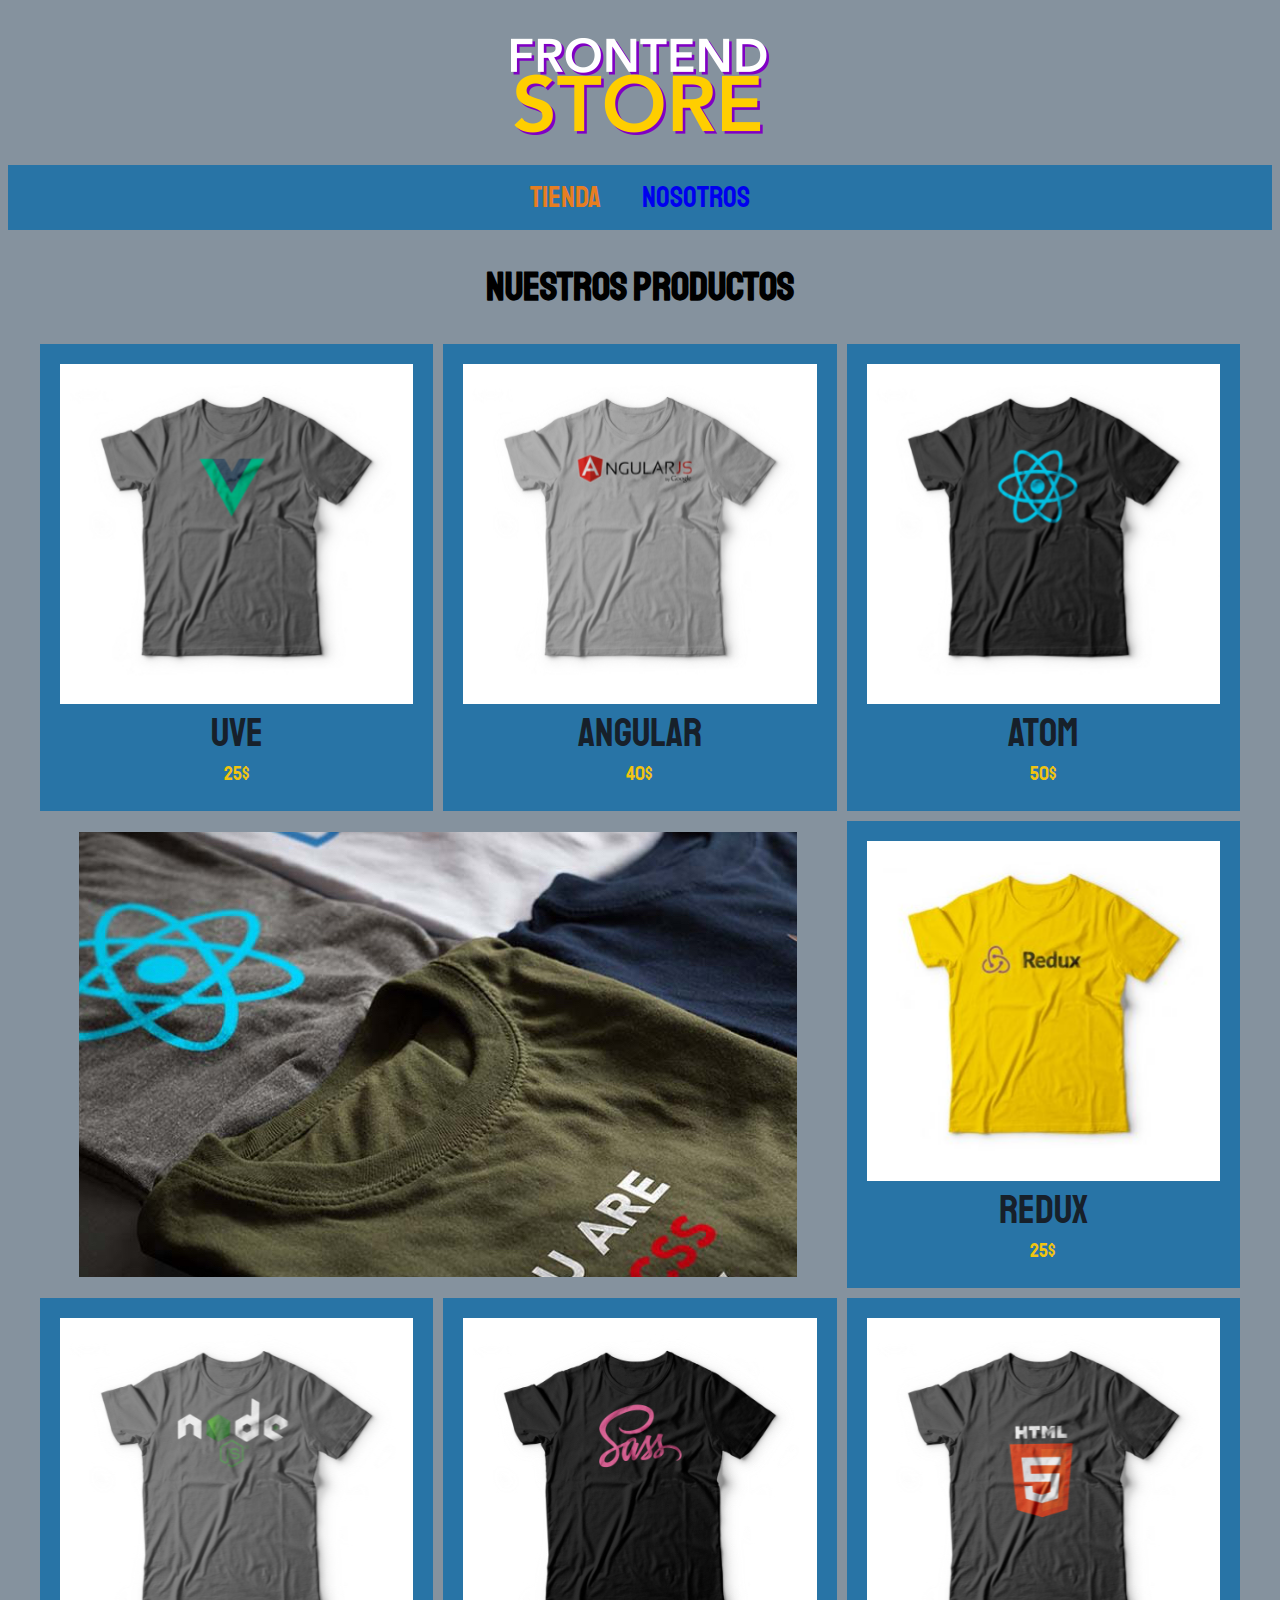
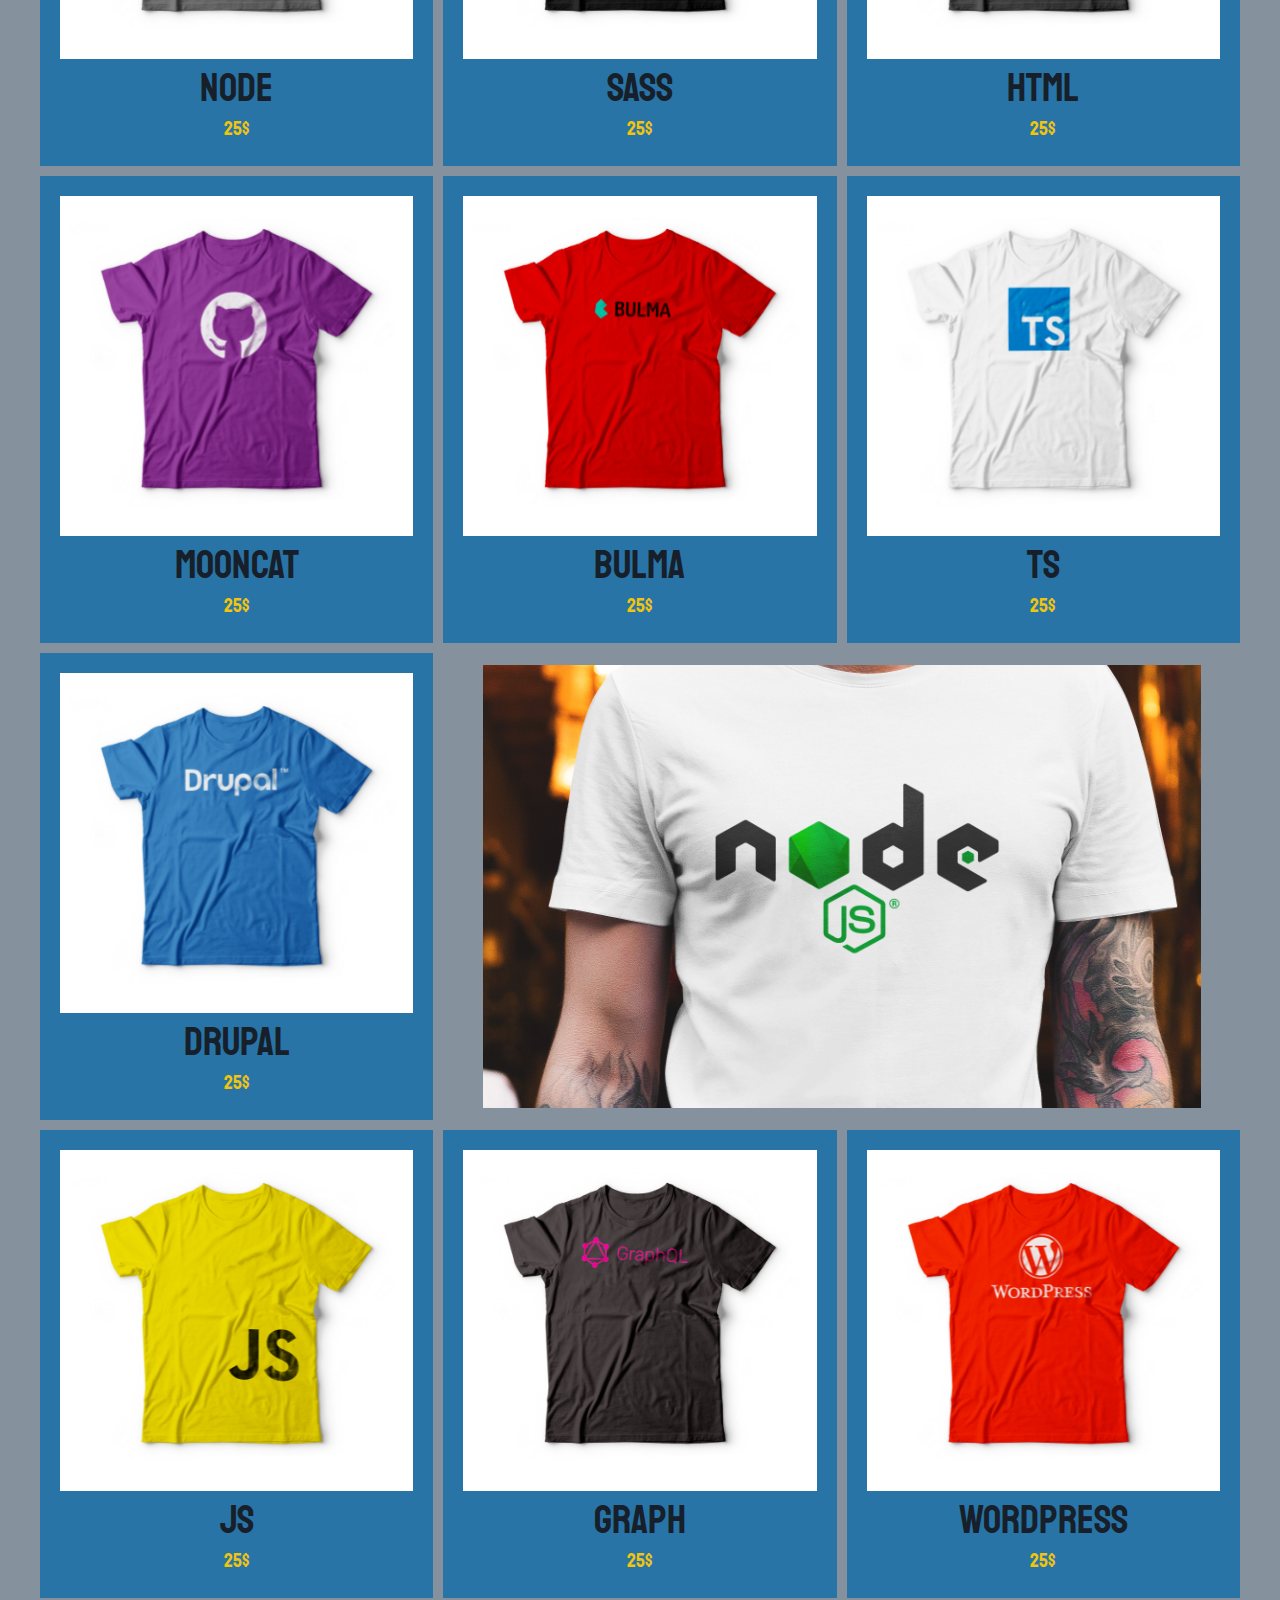
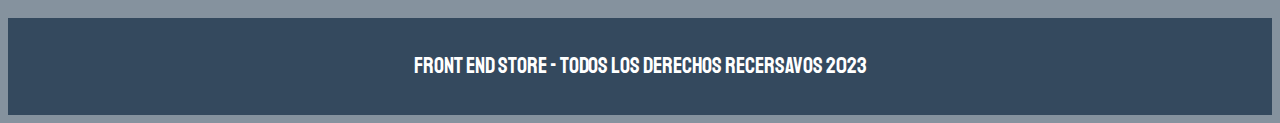
<file: index.html>
<!DOCTYPE html>
<html lang="en">

<head>
    <meta charset="UTF-8">
    <meta http-equiv="X-UA-Compatible" content="IE=edge">
    <meta name="viewport" content="width=device-width, initial-scale=1.0">
    <title>store_basic_class</title>
    <link rel="stylesheet" href="css/normalize.css">
    <link rel="preconnect" href="https://fonts.googleapis.com">
    <link rel="preconnect" href="https://fonts.gstatic.com" crossorigin>
    <link href="https://fonts.googleapis.com/css2?family=Staatliches&display=swap" rel="stylesheet">
    <link rel="stylesheet" href="css/style.css">
</head>

<body>



    <header class="header">
        <a href="index.html">

            <img class="header__logo" src="img/logo.png" alt="logotipo">
        </a>

    </header>



    <div class="fondo">
        <nav class="navegacion contenedor_2">

            <a class="navegacion__enlace navegacion__enlace--resaltador" href="index.html">Tienda</a>
            <a class="navegacion__enlace" href="nosotros.html">Nosotros</a>

        </nav>
    </div>

    <main class="contenedor">

        <h1>nuestros productos</h1>


        <div class="grid">



            <section class="producto">

                <a  href="producto.html">
                    <img class="producto__imagen" src="/img/1.jpg" alt="imagen1">
                </a>

                <div class="producto__informacion">
                    <p class="producto__nombre"> Uve</p>
                    <p class="producto__precio">25$</p>
                </div>

            </section> <!-- producto -->


            <section class="producto">

                <a href="producto.html">
                <img class="producto__imagen" src="/img/2.jpg" alt="imagen1">
            </a>
            
            <div class="producto__informacion">
                <p class="producto__nombre">Angular</p>
                    <p class="producto__precio">40$</p>
                </div>

            </section> <!-- producto -->

            <section class="producto">

                <a href="producto.html">
                    <img class="producto__imagen" src="/img/3.jpg" alt="imagen1">
                </a>

                <div class="producto__informacion">
                    <p class="producto__nombre">atom</p>
                    <p class="producto__precio">50$</p>
                </div>
            </section> <!-- producto -->

            <section class="producto">

                <a href="producto.html">
                    <img class="producto__imagen" src="/img/4.jpg" alt="imagen1">
                </a>

                <div class="producto__informacion">
                    <p class="producto__nombre">Redux</p>
                    <p class="producto__precio">25$</p>
                </div>

            </section> <!-- producto -->


            <section class="producto">

                <a href="producto.html">
                    <img class="producto__imagen" src="/img/5.jpg" alt="imagen1">
                </a>

                <div class="producto__informacion">
                    <p class="producto__nombre">node</p>
                    <p class="producto__precio">25$</p>
                </div>

            </section> <!-- producto -->


            <section class="producto">

                <a class="producto__imagen" href="producto.html">
                    <img class="producto__imagen" src="/img/6.jpg" alt="imagen1">
                </a>

                <div class="producto__informacion">
                    <p class="producto__nombre">sass</p>
                    <p class="producto__precio">25$</p>
                </div>



            </section> <!-- producto -->


            <section class="producto">

                <a class="producto__imagen" href="producto.html">
                    <img class="producto__imagen" src="/img/7.jpg" alt="imagen1">
                </a>

                <div class="producto__informacion">
                    <p class="producto__nombre">Html</p>
                    <p class="producto__precio">25$</p>
                </div>

            </section> <!-- producto -->


            <section class="producto">

                <a href="producto.html">
                    <img class="producto__imagen" src="/img/8.jpg" alt="imagen1">
                </a>

                <div class="producto__informacion">
                    <p class="producto__nombre">mooncat</p>
                    <p class="producto__precio">25$</p>
                </div>

            </section> <!-- producto -->



            <section class="producto">

                <a href="producto.html">
                    <img class="producto__imagen" src="/img/9.jpg" alt="imagen1">
                </a>

                <div class="producto__informacion">
                    <p class="producto__nombre">Bulma</p>
                    <p class="producto__precio">25$</p>
                </div>

            </section> <!-- producto -->


            <section class="producto">

                <a href="producto.html">
                    <img class="producto__imagen" src="/img/10.jpg" alt="imagen1">
                </a>

                <div class="producto__informacion">
                    <p class="producto__nombre">Ts</p>
                    <p class="producto__precio">25$</p>
                </div>

            </section> <!-- producto -->


            <section class="producto">

                <a href="producto.html">
                    <img class="producto__imagen" src="/img/11.jpg" alt="imagen1">
                </a>

                <div class="producto__informacion">
                    <p class="producto__nombre">drupal</p>
                    <p class="producto__precio">25$</p>
                </div>

            </section> <!-- producto -->


            <section class="producto">

                <a href="producto.html">
                    <img class="producto__imagen" src="/img/12.jpg" alt="imagen1">
                </a>

                <div class="producto__informacion">
                    <p class="producto__nombre">js</p>
                    <p class="producto__precio">25$</p>
                </div>

            </section> <!-- producto -->


            <section class="producto">

                <a href="producto.html">
                    <img class="producto__imagen" src="/img/13.jpg" alt="imagen1">
                </a>

                <div class="producto__informacion">
                    <p class="producto__nombre">Graph</p>
                    <p class="producto__precio">25$</p>
                </div>

            </section> <!-- producto -->


            <section class="producto">

                <a href="producto.html">
                    <img class="producto__imagen" src="/img/14.jpg" alt="imagen1">
                </a>

                <div class="producto__informacion">
                    <p class="producto__nombre">wordpress</p>
                    <p class="producto__precio">25$</p>
                </div>

            </section> <!-- producto -->

        
            <div class="grafico grafico--camisa">
               
            </div>
            
            <div class="grafico grafico--node">

            </div>

            


            </div>

            
        </div>

        </div>








    </main>


    <footer class="footer">
        <p class="footer__text">Front End Store - Todos los derechos recersavos 2023</p>

    </footer>


</body>

</html>
</file>
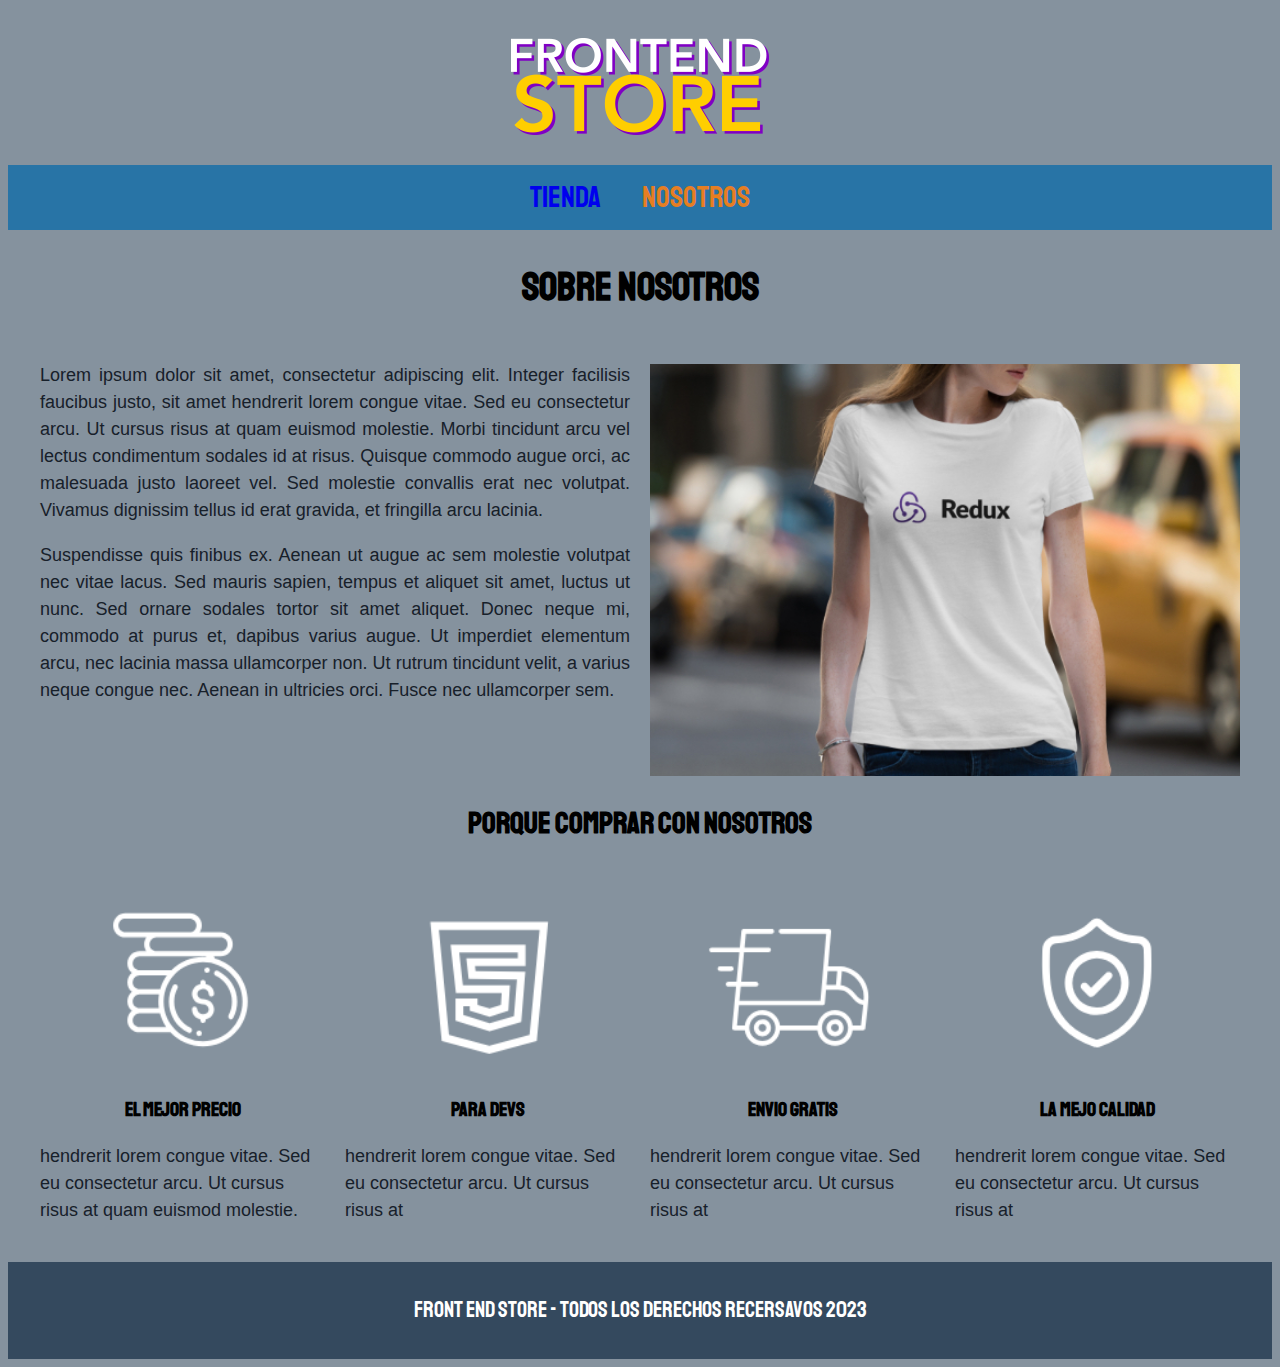
<file: nosotros.html>
<!DOCTYPE html>
<html lang="en">

<head>
    <meta charset="UTF-8">
    <meta http-equiv="X-UA-Compatible" content="IE=edge">
    <meta name="viewport" content="width=device-width, initial-scale=1.0">
    <title>store_basic_class</title>
    <link rel="stylesheet" href="css/normalize.css">
    <link rel="preconnect" href="https://fonts.googleapis.com">
    <link rel="preconnect" href="https://fonts.gstatic.com" crossorigin>
    <link href="https://fonts.googleapis.com/css2?family=Staatliches&display=swap" rel="stylesheet">
    <link rel="stylesheet" href="css/style.css">
</head>

<body>



    <header class="header">
        <a href="index.html">

            <img class="header__logo" src="img/logo.png" alt="logotipo">
        </a>

    </header>



    <div class="fondo">
        <nav class="navegacion contenedor_2">

            <a class="navegacion__enlace" href="index.html">Tienda</a>
            <a class="navegacion__enlace navegacion__enlace--resaltador" href="nosotros.html">Nosotros</a>

        </nav>
    </div>

    <main class="contenedor">

        <h1>Sobre nosotros</h1>

        <div class="gridnosotros">

            <div class="gridnosotros_contenido">


                <p>
                    Lorem ipsum dolor sit amet, consectetur adipiscing elit. Integer facilisis faucibus justo, sit amet
                    hendrerit lorem congue vitae. Sed eu consectetur arcu. Ut cursus risus at quam euismod molestie.
                    Morbi tincidunt arcu vel lectus condimentum sodales id at risus. Quisque commodo augue orci, ac
                    malesuada justo laoreet vel. Sed molestie convallis erat nec volutpat. Vivamus dignissim tellus id
                    erat gravida, et fringilla arcu lacinia.
                </p>

                <p>
                    Suspendisse quis finibus ex. Aenean ut augue ac sem molestie volutpat nec vitae lacus. Sed mauris
                    sapien, tempus et aliquet sit amet, luctus ut nunc. Sed ornare sodales tortor sit amet aliquet.
                    Donec neque mi, commodo at purus et, dapibus varius augue. Ut imperdiet elementum arcu, nec lacinia
                    massa ullamcorper non. Ut rutrum tincidunt velit, a varius neque congue nec. Aenean in ultricies
                    orci. Fusce nec ullamcorper sem.
                </p>

            </div>

            <img class="gridnosotros_img" src="/img/nosotros.jpg" alt="camisachica">


        </div>

    </main>



    <!-- sección porque nosotros -->


    <section class="porquenosotros">

        <h2 class="porquenosotros_h2">porque comprar con nosotros</h2>





        <div class="contenedor porquenosotros_grid">


            <div class="porquenosotros_ad">

                <img class="porquenosotros_icono" src="/img/icono_1.png" alt="icono1nosotros">
                <h3 class="porquenosotros_titulo">El mejor precio</h3>
                <p class="porquenosotros__descripcion">hendrerit lorem congue vitae. Sed eu consectetur arcu. Ut cursus
                    risus at
                    quam euismod molestie.
                </p>
            </div>



            <div class="porquenosotros_ad">

                <img class="porquenosotros_icono" src="/img/icono_2.png" alt="icono1nosotros">
                <h3 class="porquenosotros_titulo">Para Devs</h3>
                <p class="porquenosotros__descripcion">hendrerit lorem congue vitae. Sed eu consectetur arcu. Ut cursus
                    risus at
                </p>
            </div>



            <div class="porquenosotros_ad>">

                <img class="porquenosotros_icono" src="/img/icono_3.png" alt="icono1nosotros">
                <h3 class="porquenosotros_titulo">Envio Gratis</h3>
                <p class="porquenosotros__descripcion">hendrerit lorem congue vitae. Sed eu consectetur arcu. Ut cursus
                    risus at
                </p>
            </div>



            <div class="porquenosotros_ad>">

                <img class="porquenosotros_icono" src="/img/icono_4.png" alt="icono1nosotros">
                <h3 class="porquenosotros_titulo">La Mejo Calidad</h3>
                <p class="porquenosotros__descripcion">hendrerit lorem congue vitae. Sed eu consectetur arcu. Ut cursus
                    risus at
                </p>
            </div>


        </div>


    </section>

    <footer class="footer">
        <p class="footer__text">Front End Store - Todos los derechos recersavos 2023</p>

    </footer>

</body>

</html>
</file>
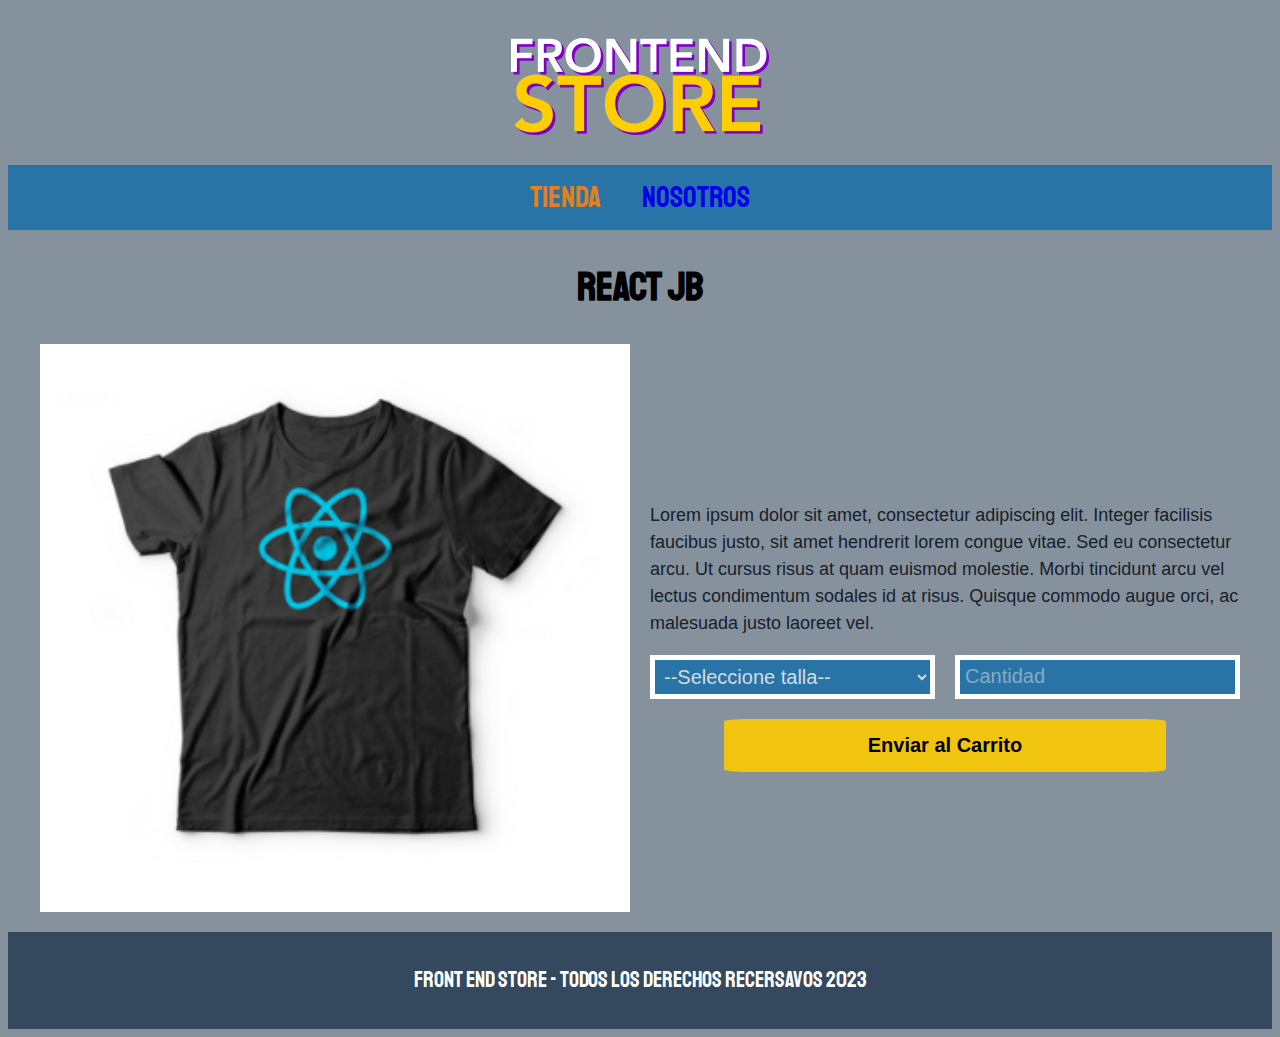
<file: producto.html>
<!DOCTYPE html>
<html lang="en">

<head>
    <meta charset="UTF-8">
    <meta http-equiv="X-UA-Compatible" content="IE=edge">
    <meta name="viewport" content="width=device-width, initial-scale=1.0">
    <title>store_basic_class</title>
    <link rel="stylesheet" href="css/normalize.css">
    <link rel="preconnect" href="https://fonts.googleapis.com">
    <link rel="preconnect" href="https://fonts.gstatic.com" crossorigin>
    <link href="https://fonts.googleapis.com/css2?family=Staatliches&display=swap" rel="stylesheet">
    <link rel="stylesheet" href="css/style.css">
</head>

<body>



    <header class="header">
        <a href="index.html">

            <img class="header__logo" src="img/logo.png" alt="logotipo">
        </a>

    </header>



    <div class="fondo">
        <nav class="navegacion contenedor_2">

            <a class="navegacion__enlace navegacion__enlace--resaltador" href="index.html">Tienda</a>
            <a class="navegacion__enlace" href="nosotros.html">Nosotros</a>

        </nav>
    </div>

    <main class="contenedor">

        <h1>react jb</h1>



        <div class="camisareactjbgrid alinear" >

            <img class="camisareactjbgrid_imagen" src="/img/3.jpg" alt="imgreactjb">

            <div class="camisareactjbgrid_contenido">
            <p class="camisareactjbgrid_p">
                Lorem ipsum dolor sit amet, consectetur adipiscing elit. Integer facilisis faucibus justo, sit amet
                hendrerit lorem congue vitae. Sed eu consectetur arcu. Ut cursus risus at quam euismod molestie.
                Morbi tincidunt arcu vel lectus condimentum sodales id at risus. Quisque commodo augue orci, ac
                malesuada justo laoreet vel.
            </p>


            <form class="productoformulario">

                <select class="productoformulario_campo">
                    <option disabled selected>--Seleccione talla--</option>
                    <option>Talla Small</option>
                    <option>Talla Mediun</option>
                    <option>Talla Large</option>

                </select>

                <input class="productoformulario_campo" type="number" placeholder="Cantidad" min="1">
                <input class="productoformulario_submit" type="submit" value="Enviar al Carrito">

            </form>
        </div>
        </div>



    </main>



    <footer class="footer">
        <p class="footer__text">Front End Store - Todos los derechos recersavos 2023</p>

    </footer>


</body>

</html>
</file>
<file: css/style.css>
:root {
    --Orange: #E67E22;
    --white: #FFF;
    --negro: #0000;
    --negro-claro: #34495E;
    --negro: #17202A;
    --yellow: #F1C40F;
    --yellow_scuro:#ad8e12;
    --gris: #424949;
    --gris-claro: #D7DBDD;
    --azul-oscuro: #2874A6;
    --fuente_Principal: 'Staatliches', cursive;
    /*Son el Font Family*/
}

/*Variables para ir trabajando*/




/* IMPORTANTE, Esto nunca puede faltar en un proyecto*/

html {
    font-size: 62.5%;
    /*Esto es para lograr que 1ren sea igual a 10px*/
    box-sizing: border-box;
}

*,
*:before,
*:after {
    box-sizing: inherit;
}



/*Globales o Generales del diseño del "body, parrafos, h, contenedores" segun se desee*/

/* 1-body */
body {
    background-color: #85929E;
    font-size: 1.6rem;
    line-height: 1.5;
}

/*2-fuente general para los parrafos*/
p {
    font-size: 1.8rem;
    font-family: Arial, Helvetica, sans-serif;
    color: var(--negro);
  
}

/*3-fuente general para los enlaces*/
a {
    text-decoration: none;
}

.contenedor {
    max-width: 120rem;
    margin: 0 auto;
}

/*4-generales para los headings*/
h1,
h2,
h3,
h4 {
    text-align: center;
    font-family: var(--fuente_Principal);

}

/* 5-Tamaños de los headings*/
h1 {
    font-size: 4rem;
}

h2 {
    font-size: 3rem;
}

h3 {
    font-size: 2rem;
}


/* 6-alineado vertical y horizontal*/

.alinear {
    display: flex;
    flex-direction: column;
    align-items: center;
    justify-content: center;
}

/* 7- display block activado para imagenes*/

img {
    display: block;
    width: 100%;
}



/*Empezamos Proyecto*/

/*Primera Parte-heater*/

.header {
    display: flex;
    justify-content: center;
}

.header__logo {
    margin: 3rem 0;

}

/* Segunda Parte-Navegacion*/

.fondo {
    background-color: #2874A6;
}

.contenedor_2 {

    max-width: 30rem;
    margin: 0 auto;
}


.navegacion {
    background-color: var(--azul-oscuro);
    padding: 1rem 0;
    display: flex;
    justify-content: space-evenly;

}


.navegacion__enlace {
    font-family: var(--fuente_Principal);
    font-size: 3rem;
}

.navegacion__enlace--resaltador,
.navegacion__enlace.hover {
    color: var(--Orange);
}


/* Tercera Parte-main*/

.grid {
    display: grid;
    grid-template-columns: repeat(2, 1fr);
    gap: 1rem;
    width: 100%;
}


@media (min-width:768px) {
    .grid {
        grid-template-columns: repeat(3, 1fr);
    }
}

.producto {
    background-color: #2874A6;
    padding: 2rem;

}

.producto__imagen {
    width: 100%;
}

.producto__informacion {
    text-align: Center;

}

.producto__nombre {

    font-size: 2rem;


}

@media (min-width: 480px) {
    .producto__nombre {

        font-size: 4rem;

    }
}




.producto__precio {
    font-size: 2rem;
    color: var(--yellow);
}

.producto__nombre,
.producto__precio {
    font-family: var(--fuente_Principal);
    line-height: 1.2;
    margin: 0.5rem;
}

.grafico {
    width: 100%;
    background-repeat: no-repeat;

}


@media (min-width: 768px) {
    .grafico--camisa {
        grid-row: 2 / 3;
        grid-column: 1 / 3;
        background-image: url(/img/grafico1.jpg);
        background-repeat: no-repeat;
        background-position: center;
    }
}



@media (min-width:768px) {
    .grafico--node {
        grid-row: 5/6;
        grid-column: 2/4;
        background-image: url(/img/grafico2.jpg);
        background-repeat: no-repeat;
        background-position: center;
    }
}

.footer {

    background-color: var(--negro-claro);
    padding: 1rem;
    margin-top: 2rem;
}


.footer__text {
    font-family: var(--fuente_Principal);
    font-size: 2.2rem;
    text-align: center;
    color: var(--white);

}



/* Pagina Nosotros*/

.gridnosotros {
    display: grid;
    grid-template-rows: repeat(2, auto);
}



@media (min-width:768px) {
    .gridnosotros {
        display: grid;
        grid-template-columns: repeat(2, 1fr);
        column-gap: 2rem;
    }

}

.gridnosotros_img {
    grid-row: 1/2;
    width: 100%;
}

.gridnosotros_contenido {
    text-align: justify;

}

@media (min-width: 768px) {
    .gridnosotros_img {
        width: 100%;
        padding-top: 2rem;
        grid-column: 2/3;
    }
}

/*Parte- Porquenosotros*/

.porquenosotros_grid {
    display: grid;
    grid-template-columns: repeat(2, 1fr);
    gap: 2rem;

}

@media (min-width: 768px) {
    .porquenosotros_grid {
        grid-template-columns: repeat(4, 1fr);

    }
}

.porquenosotros_icono {
    width: 100%;
    margin: 0 auto;
}

.porquenosotros_titulo {
    margin: 0%;
}

/*Pagina Producto*/

@media (min-width: 768px){
    .camisareactjbgrid {
        display: grid;
        grid-template-columns: repeat(2, 1fr);
        gap: 2rem;
    }
}





.productoformulario{
    display: grid;
    grid-template-columns: repeat(2, 1fr);
    gap: 2rem;
   
}


.productoformulario_campo{
background-color: var(--azul-oscuro);
padding: .5rem;
border:.5rem solid var(--white);
color: var(--gris-claro);
font-size: 2rem;
}


.productoformulario_submit{
background-color: var(--yellow);
border: none;
padding: 1.5rem;
border-radius: 5%;
display: grid;
grid-column: 1/3;
width: 75%;
margin: 0 auto;
font-weight: bold;
font-family: Arial, Helvetica, sans-serif;
font-size: 2rem;
cursor: pointer;

}

.productoformulario_submit:hover {

background-color: var(--Orange);

}
</file>
